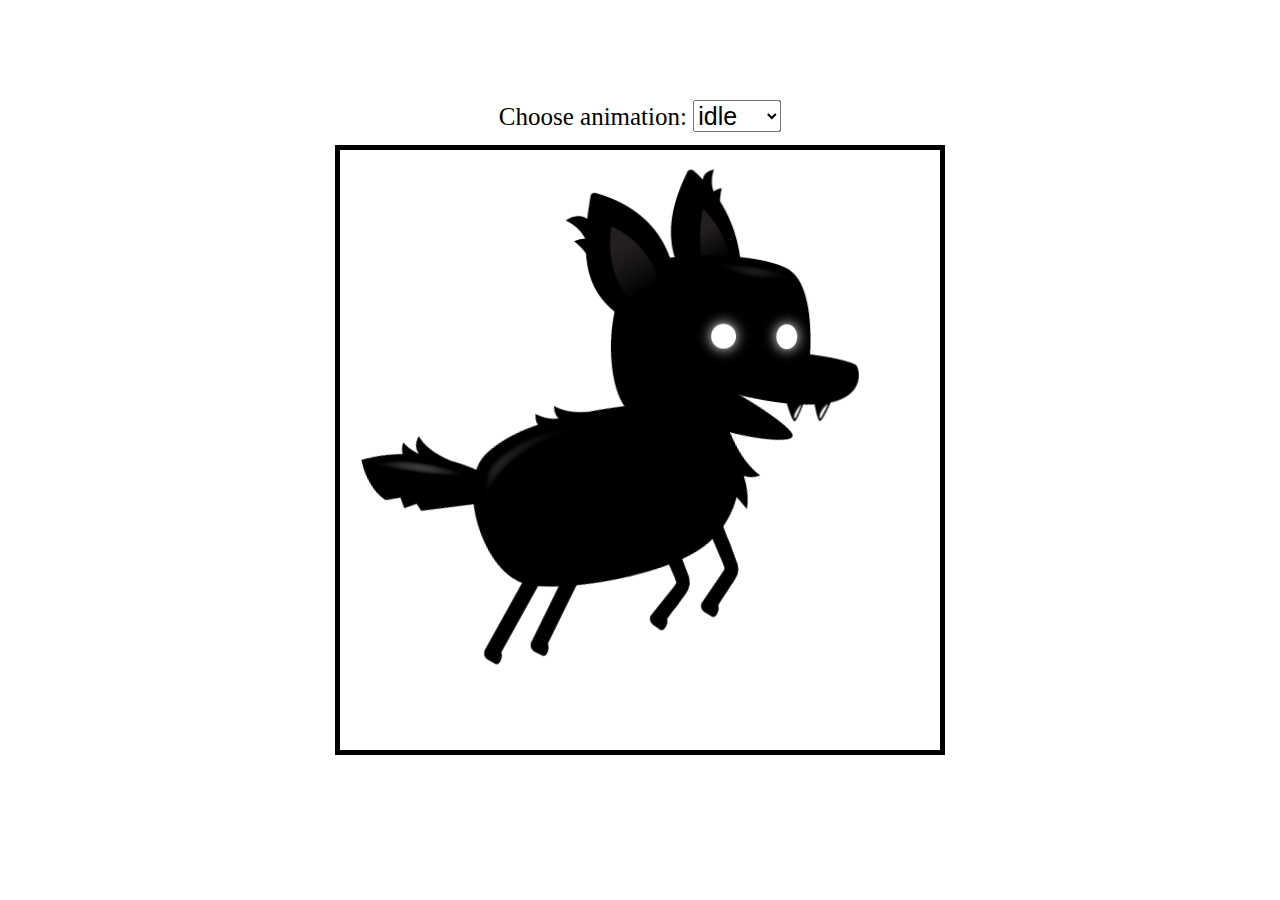
<file: 1 - Sprite animation/index.html>
<!DOCTYPE html>
<html lang="en">
<head>
    <meta charset="UTF-8">
    <meta http-equiv="X-UA-Compatible" content="IE=edge">
    <meta name="viewport" content="width=device-width, initial-scale=1.0">
    <link href="style.css" rel="stylesheet">
    <title>JS GAME</title>
</head>
<body>
<canvas id="canvas1"></canvas>
<div class="controls">
    <label for="animations">Choose animation:</label>
    <select id="animations" name="animations">
        <option value="idle">idle</option>
        <option value="jump">jump</option>
        <option value="fall">fall</option>
        <option value="run">run</option>
        <option value="dizzy">dizzy</option>
        <option value="sit">sit</option>
        <option value="roll">roll</option>
        <option value="bite">bite</option>
        <option value="ko">ko</option>
        <option value="getHit">getHit</option>
    </select>
</div>
<script src="script.js"></script>
</body>
</html>
</file>
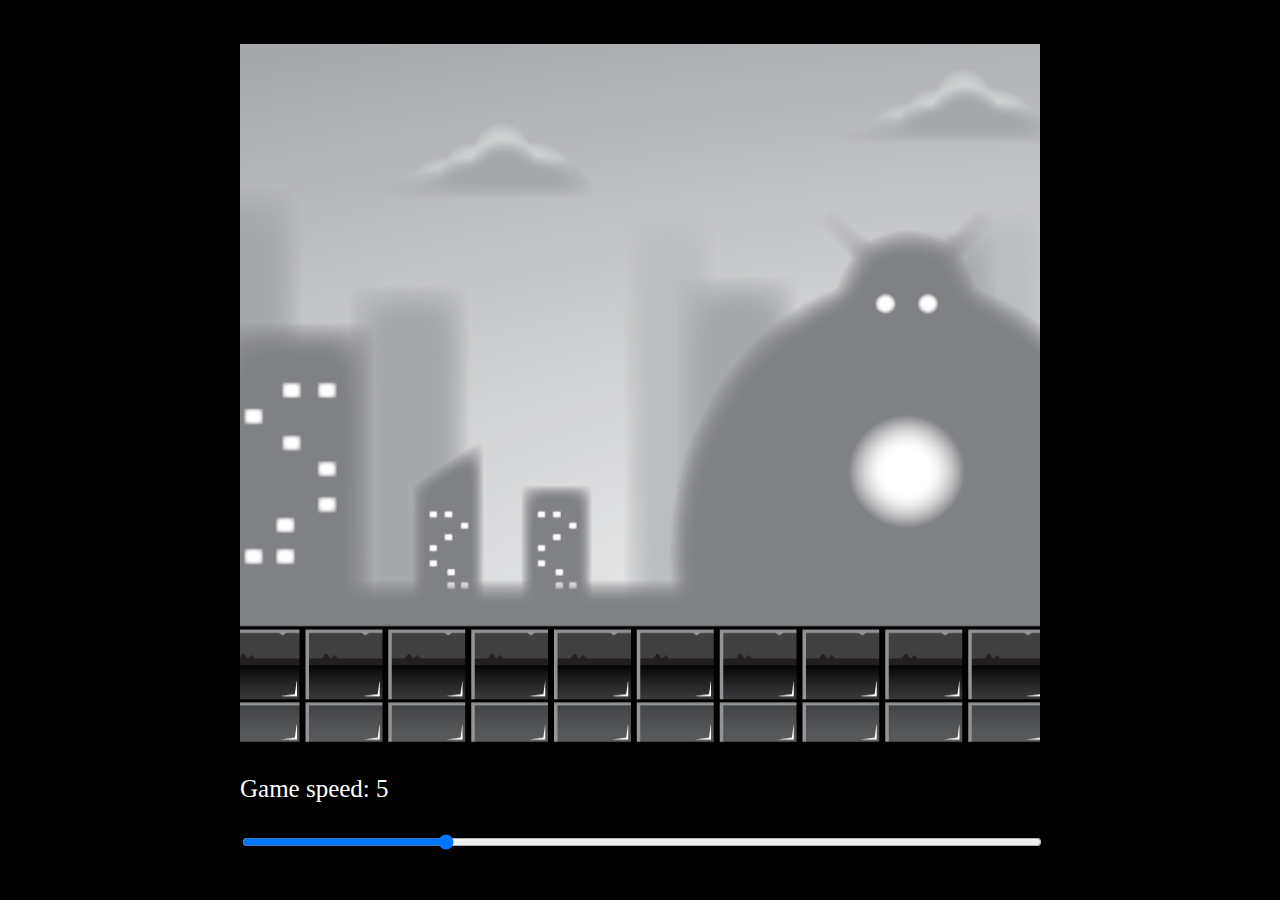
<file: 2 - Parallax Background/index.html>
<!DOCTYPE html>
<html lang="en">
<head>
    <meta charset="UTF-8">
    <meta http-equiv="X-UA-Compatible" content="IE=edge">
    <meta name="viewport" content="width=device-width, initial-scale=1.0">
    <link href="style.css" rel="stylesheet">
    <title>JS GAME</title>
</head>
<body>
<div id="container">
    <canvas id="canvas1"></canvas>
    <p>Game speed: <span id="showGameSpeed"></span></p>
    <input type="range" min="0" max="20" value="5" class="slider" id="slider">
</div>
<script src="script.js"></script>
</body>
</html>
</file>
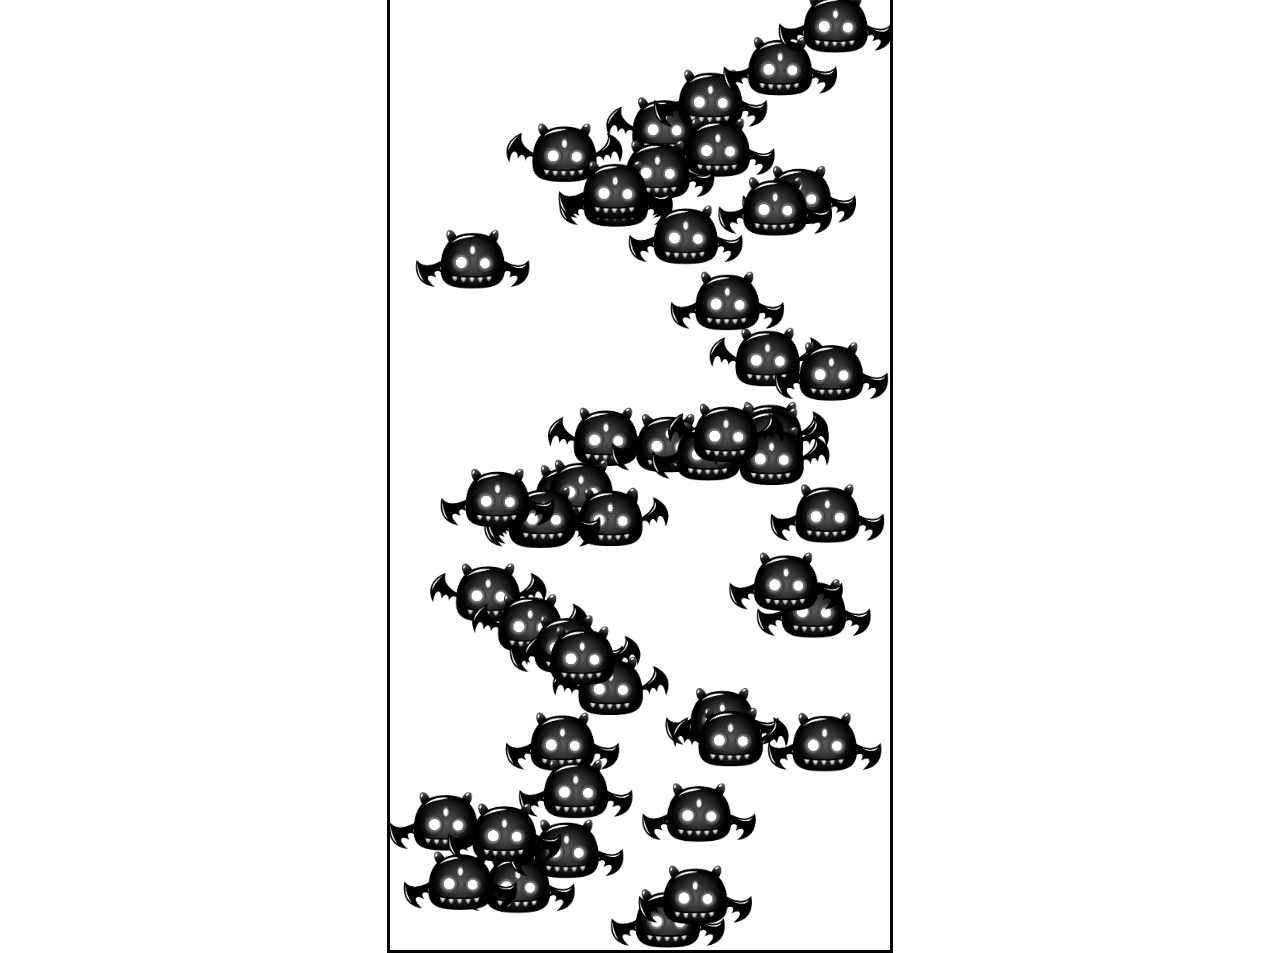
<file: 3 - Enemy movement patterns/pattern_1/index.html>
<!DOCTYPE html>
<html lang="en">
<head>
    <meta charset="UTF-8">
    <meta http-equiv="X-UA-Compatible" content="IE=edge">
    <meta name="viewport" content="width=device-width, initial-scale=1.0">
    <link href="style.css" rel="stylesheet">
    <title>NPC Movement Animations</title>
</head>
<body>
<canvas id="canvas1"></canvas>

<script src="script.js"></script>
</body>
</html>
</file>
<file: 1 - Sprite animation/style.css>
#canvas1 {
    border: 5px solid black;
    position: absolute;
    top: 50%;
    left: 50%;
    transform: translate(-50%, -50%);
    width: 600px;
    height: 600px;
}

.controls {
    position: absolute;
    z-index: 10;
    top: 100px;
    left: 50%;
    transform: translate(-50%);
}

.controls, select, option{
    font-size: 25px;
}
</file>
<file: 2 - Parallax Background/style.css>
body {
    background: black;
}

#container {
    position: absolute;
    width: 800px;
    transform: translate(-50%, -50%);
    top: 50%;
    left: 50%;
    font-size: 25px;
}

#canvas1 {
    position: relative;
    width: 800px;
    height: 700px;
}

#slider {
    width: 100%;
}

p {
    color: white;
}
</file>
<file: 3 - Enemy movement patterns/pattern_1/style.css>
#canvas1 {
    border: 3px solid black;
    position: absolute;
    top: 50%;
    left: 50%;
    transform: translate(-50%, -50%);
    height: 1000px;
    width: 500px;
}
</file>
